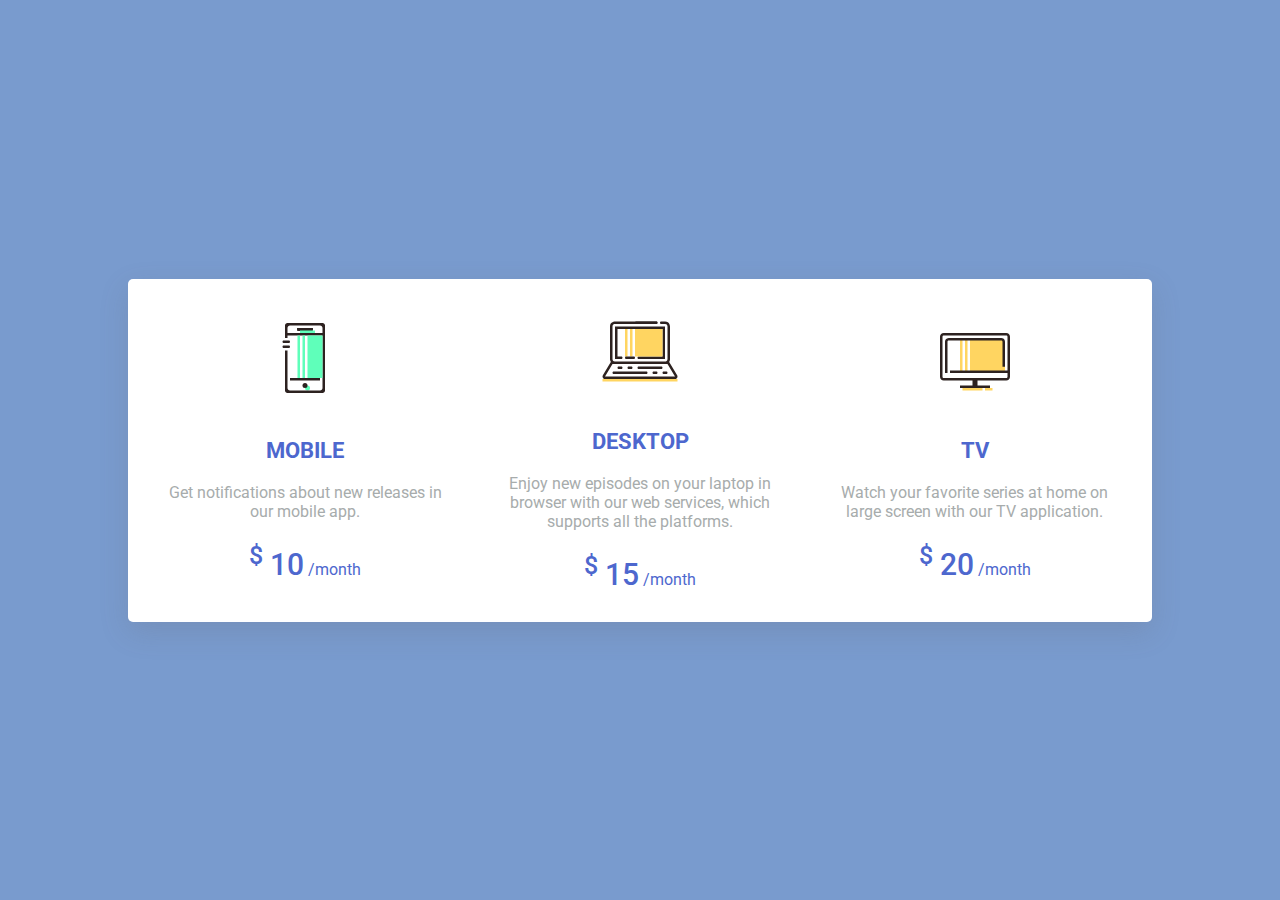
<file: markups-challenges/loop1-step1/index.html>
<!DOCTYPE html>
<html lang="en">
<head>
    <meta charset="UTF-8">
    <meta http-equiv="X-UA-Compatible" content="IE=edge">
    <meta name="viewport" content="width=device-width, initial-scale=1.0">
    <title>Loop 1 Step 1</title>
    <link href="https://fonts.googleapis.com/css?family=Roboto:400,500,700" rel="stylesheet">
    <link rel="stylesheet" href="./styles.css" />
</head>
<body>
    <div class="container">
        <article>
            <img src="./img/device.svg" alt="">
            <h3>MOBILE</h3>
            <p>Get notifications about new releases in our mobile app.</p>
            <p>
                <span>
                    <sup>$</sup>
                    10</span>
                    /month
                </p>
        </article>
        <article>
            <img src="./img/laptop.svg" alt="">
            <h3>DESKTOP</h3>
            <p>Enjoy new episodes on your laptop in browser with our web services, which supports all the platforms.</p>
            <p>
                <span>
                    <sup>$</sup>
                    15</span>
                    /month
                </p>
        </article>
        <article>
            <img src="./img/monitor.svg" alt="">
            <h3>TV</h3>
            <p>Watch your favorite series at home on large screen with our TV application.</p>
            <p>
                <span>
                    <sup>$</sup>
                    20</span>
                    /month
                </p>
        </article>
    </div>
</body>
</html>
</file>
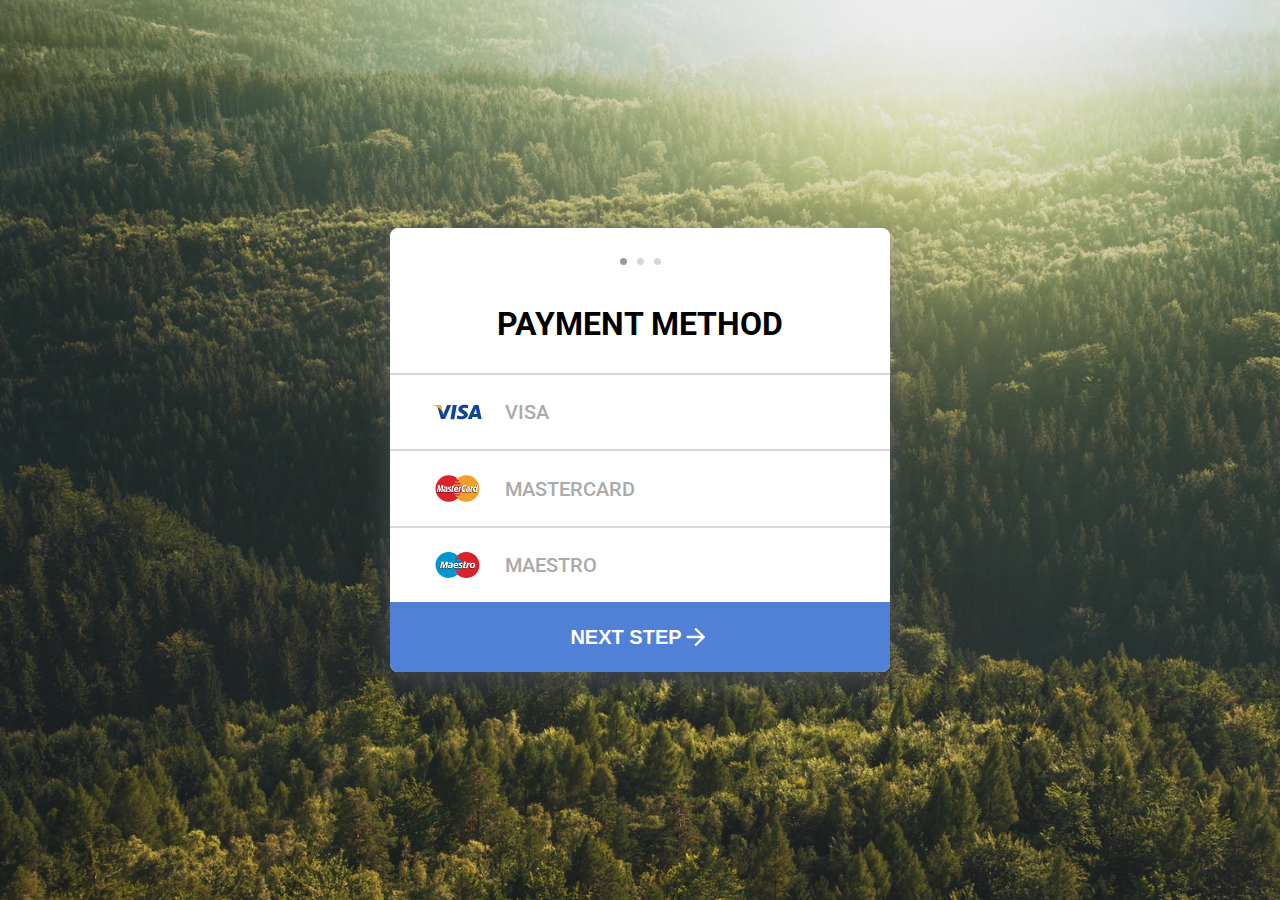
<file: markups-challenges/loop1-step2/index.html>
<!DOCTYPE html>
<html lang="en">
<head>
    <meta charset="UTF-8">
    <meta http-equiv="X-UA-Compatible" content="IE=edge">
    <meta name="viewport" content="width=device-width, initial-scale=1.0">
    <title>Loop 1 Step 2</title>
    <link href="https://fonts.googleapis.com/css?family=Roboto:400,500,700" rel="stylesheet">
    <link rel="stylesheet" href="./styles.css" />
    <script src="./script.js"></script>
</head>
<body>
    <div class="container">
        <div class="steps-dots">
            <div class="dots">
                <div class="dot"></div>
                <div class="dot"></div>
                <div class="dot"></div>
            </div>
            <h1>PAYMENT METHOD</h1>
        </div>
        <div class="payment-method" onclick="select('visa', 'mastercard', 'maestro')">
            <img src="./img/visa.svg" alt="method-logo">
            <p id="visaText">VISA</p>
            <img src="img/check.svg" alt="icon-selected" class="ic-selected" id="visa">
        </div>
        <div class="payment-method" onclick="select('mastercard', 'visa', 'maestro')">
            <img src="./img/mastercard.svg" alt="method-logo">
            <p id="mastercardText">MASTERCARD</p>
            <img src="img/check.svg" alt="icon-selected" class="ic-selected" id="mastercard">
        </div>
        <div class="payment-method" onclick="select('maestro', 'visa', 'mastercard')">
            <img src="./img/maestro.svg" alt="method-logo">
            <p id="maestroText">MAESTRO</p>
            <img src="img/check.svg" alt="icon-selected" class="ic-selected" id="maestro">
        </div>
        <form action="#">
            <button>
                <h2>NEXT STEP</h2>
                <img src="./img/arrow.svg" alt="arrow-icon">
            </button>
        </form>
    </div>
    
</body>
</html>
</file>
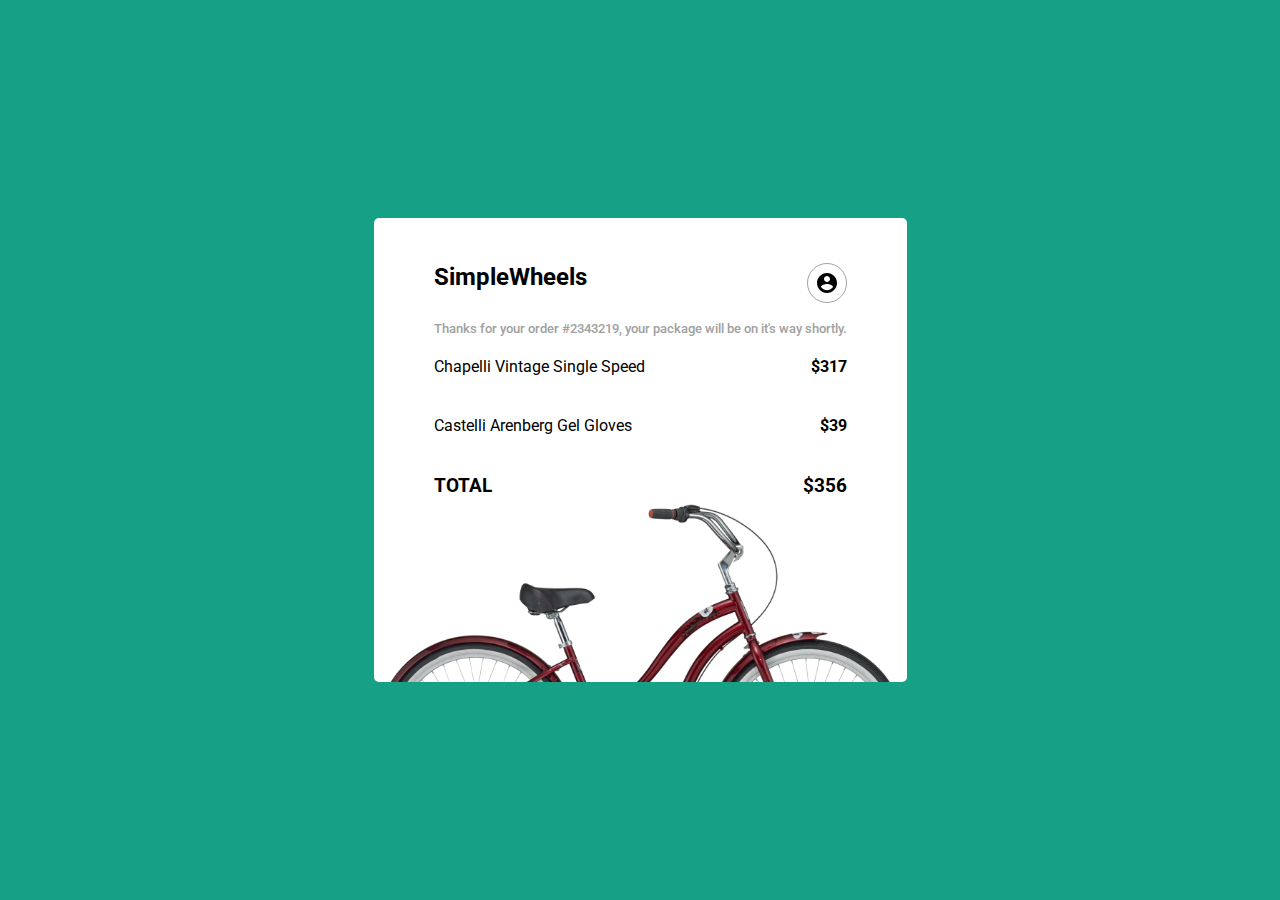
<file: markups-challenges/loop1-step3/index.html>
<!DOCTYPE html>
<html lang="en">
<head>
    <meta charset="UTF-8">
    <meta http-equiv="X-UA-Compatible" content="IE=edge">
    <meta name="viewport" content="width=device-width, initial-scale=1.0">
    <title>Loop 1 Step 3</title>
    <link href="https://fonts.googleapis.com/css?family=Roboto:400,500,700" rel="stylesheet">
    <link rel="stylesheet" href="./styles.css" />
</head>
<body>
    <div class="cardbox">
        <div class="cardbox-header">
        <h2>SimpleWheels</h2>
        <div class="avatar-ic"><img src="./img/account.svg" alt=""></div>
    </div>
        <small>Thanks for your order #2343219, your package will be on it's way shortly.</small>
        <div class="order-detail">
            <div class="product detail-item">
                <p>Chapelli Vintage Single Speed</p>
                <h4>$317</h4>
            </div>
            <div class="product detail-item">
                <p>Castelli Arenberg Gel Gloves</p>
                <h4>$39</h4>
            </div>
            <div class="total detail-item">
                <h3>TOTAL</h3>
                <h3>$356</h3>
            </div>
        </div>
        <img src="./img/bicycle.png" alt="bicycle-img">
    </div>
    
    
</body>
</html>
</file>
<file: markups-challenges/loop1-step1/styles.css>
* {
    box-sizing: border-box;
    margin: 0;
    padding: 0;
}

body{
    background-color: #799BCE;
    display: flex;
    justify-content: center;
    align-items: center;
    min-height: 100vh;
    font-family: 'Roboto', sans-serif;
}

.container{
    display: flex;
    justify-content: space-around;
    background-color: white;
    border-radius: 5px;
    box-shadow: rgba(100, 100, 111, 0.2) 0px 10px 29px;
    width: 80%;
    padding: 0 10px;
}

article{
    display: flex;
    flex: 1;
    flex-direction: column;
    align-items: center;
    justify-content: center;
    margin: 10px 0;
    padding: 20px;
    transition: all 0.5s;
}

article:hover{
    background-color: #F6F6F6;
}

article img{
    width: 80px;
    margin-bottom: 20px;
}

article h3{
    color: #4D67CE;
    margin: 20px 0;
    font-size: 22px;
}

article p{
    text-align: center;
    color: #A7ACAC;
}

article p:last-child{
    color: #4D67CE;
    margin-top: 20px;
}

span{
    font-weight:500;
    font-size: 30px;
    color: #4D67CE;
}

@media (max-width: 767px) {
    .container{
        flex-direction: column;
        margin: 20px 0;
    }
    
}
</file>
<file: markups-challenges/loop1-step2/styles.css>
* {
    box-sizing: border-box;
    margin: 0;
    padding: 0;
}

body{
    font-family: 'Roboto', sans-serif;
    background-image: url('./img/background.jpg');
    background-size: cover;
    display: flex;
    justify-content: center;
    align-items: center;
    min-height: 100vh;
}

.container{
    width: 500px;
    background-color: white;
    border-radius: 8px;
    box-shadow: rgba(100, 100, 111, 0.5) 0px 10px 29px;
}

.dots{
    display: flex;
    align-items: center;
    justify-content: center;
}

.dot:first-child{
    background: #9A9A9A;
}

.dot{
    background: #D7D7D7;
    width: 7px;
    height: 7px;
    border-radius: 50%;
    margin: 30px 5px 10px 5px;
}

h1{
    text-align: center;
    margin: 30px 0;
}

.payment-method{
    display: flex;
    align-items: center;
    position: relative;
    border-top: 2px solid #D7D7D7;
    padding: 20px 40px;
    color: #aaa;
    font-size: 20px;
    font-weight: 500;
    transition: all 0.2s;
}

.payment-method:hover{
    background: #EFEFEF;
}

.payment-method > img{
    width: 55px;
    margin-right: 20px;
}

button{
    width: 100%;
    height: 70px;
    border: none;
    border-bottom-right-radius: 8px;
    border-bottom-left-radius: 8px;
    background-color: #5081D7;
    font-weight: bold;
    color: white;
    display: flex;
    align-items: center;
    justify-content: center;
    transition: background 0.2s;
}

button:hover{
    background: #4B83F1;
}

button:active{
    border-top: white solid 5px;
}

button img{
    width:28px;
}

.ic-selected{
    position: absolute;
    right: 0;
    height: 28px;
    display: none;
}

.text-selected{
    color: black;
}

.selected{
    display: block;
}
</file>
<file: markups-challenges/loop1-step3/styles.css>
* {
    box-sizing: border-box;
    margin: 0;
    padding: 0;
}

body{
    background-color: #16A085;
    font-family: 'Roboto', sans-serif;
    min-height: 100vh;
    display: flex;
    justify-content: center;
    align-items: center;
}

.cardbox{
    background-color: white;
    border-radius: 5px;
    padding: 45px 60px 165px 60px;
    position: relative;
    overflow: hidden;
}

.cardbox-header{
    display: flex;
    justify-content: space-between;
    margin-bottom: 15px;
}

small{
    color: rgb(161, 161, 161);
    font-weight:500;
}

.avatar-ic{
    width: 40px;
    height: 40px;
    display: flex;
    justify-content: center;
    align-items: center;
    border: rgb(161, 161, 161) solid 1px;
    background-color: white;
    padding: 10px;
    border-radius: 100px;
    cursor: pointer;
    transition: box-shadow 0.3s;
}

.avatar-ic:hover{
    box-shadow: rgba(255, 255, 255, 0.2) 0px 0px 0px 1px inset, rgba(216, 216, 216, 0.6) 0px 0px 0px 6px;}

.detail-item{
    display: flex;
    justify-content: space-between;
    padding: 20px 0;
}

.cardbox > img{
    position: absolute;
    width: 96%;
    left: 50%;
    bottom: -33%;
    transform: translateX(-50%);
    width: 100%;
}
</file>
